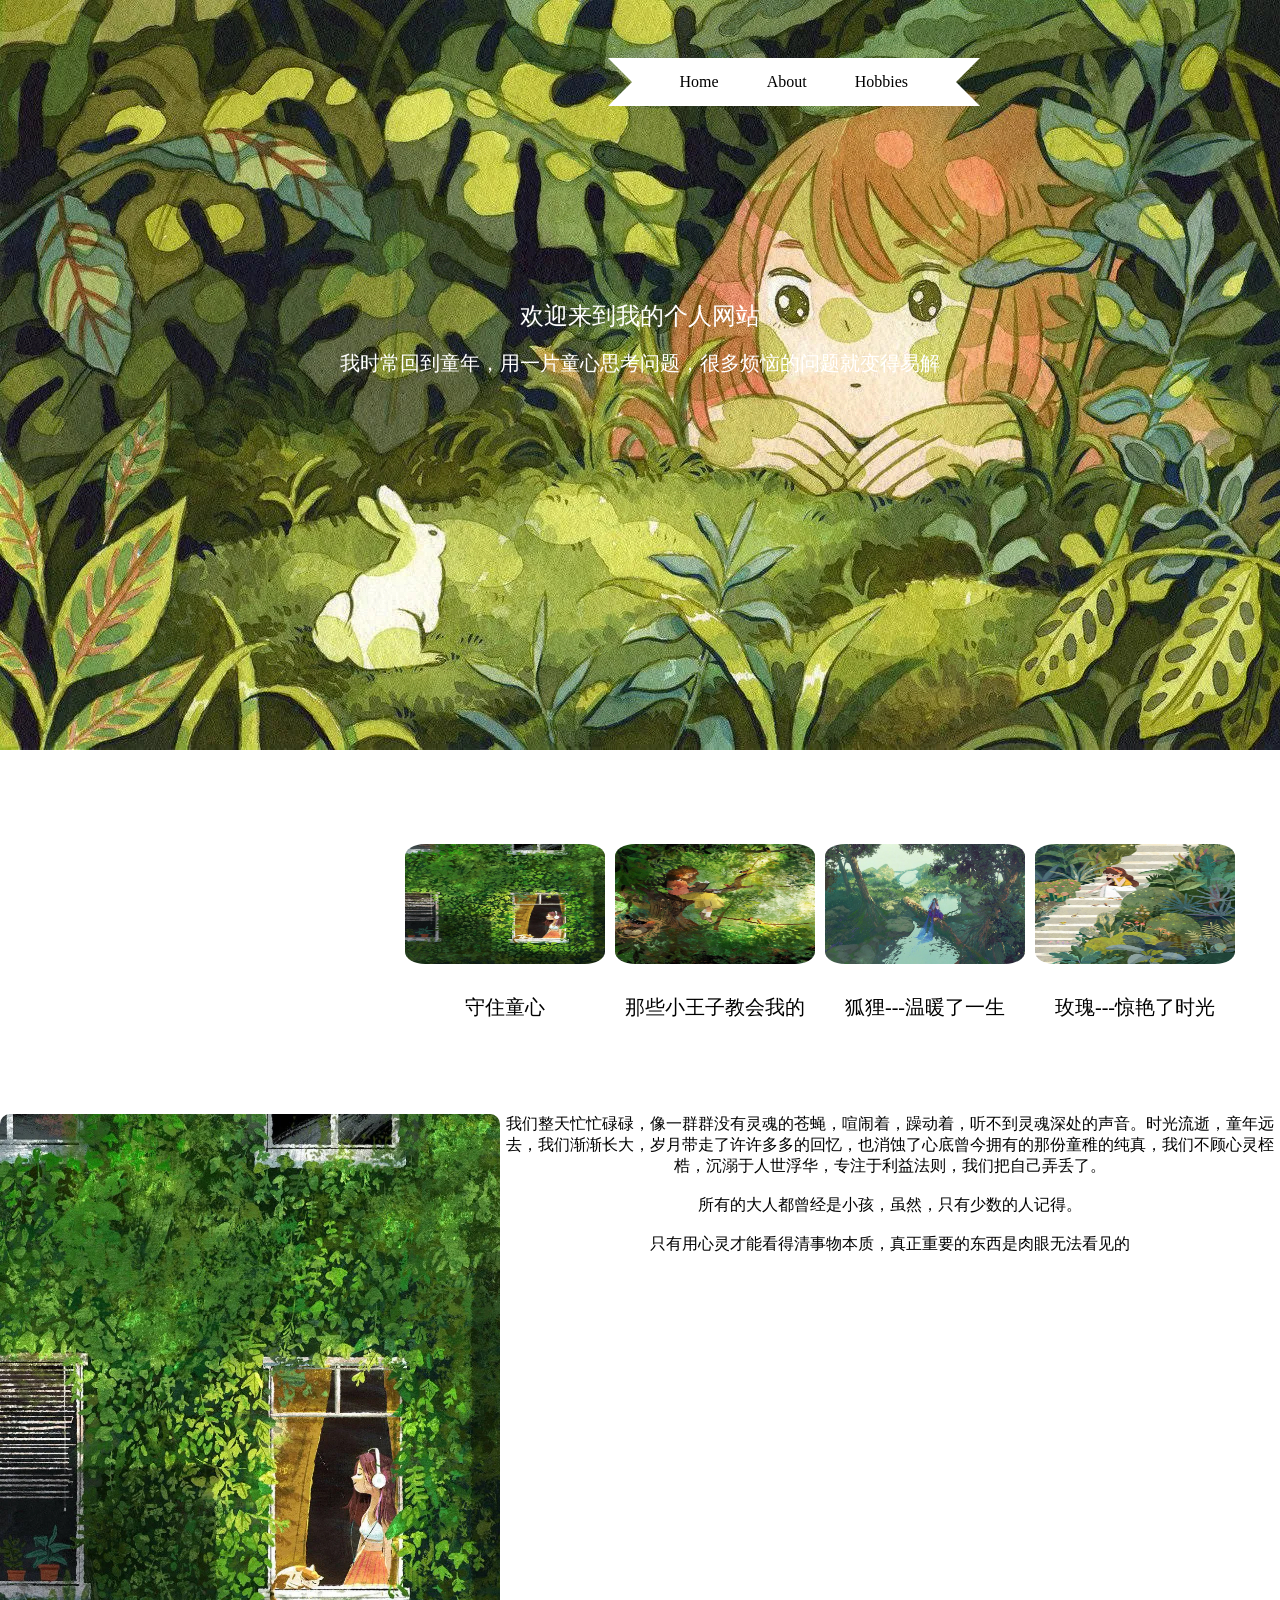
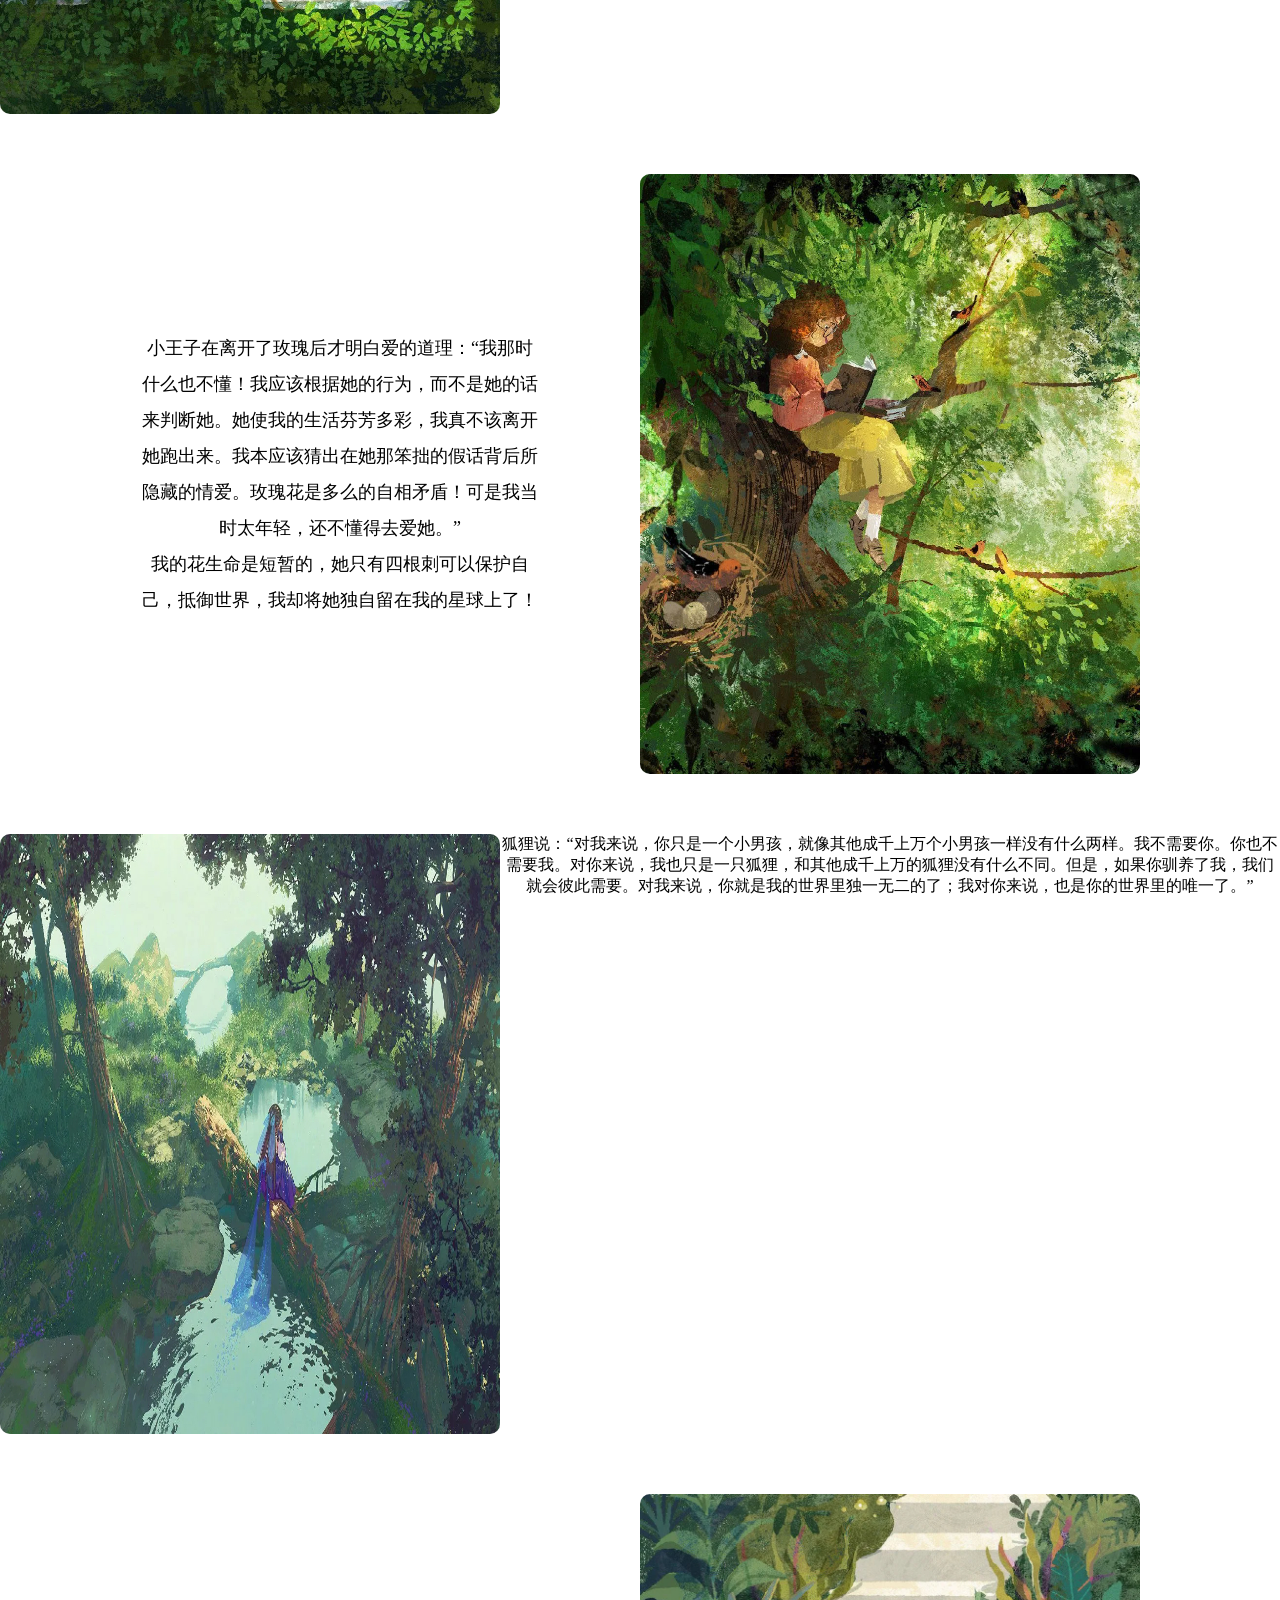
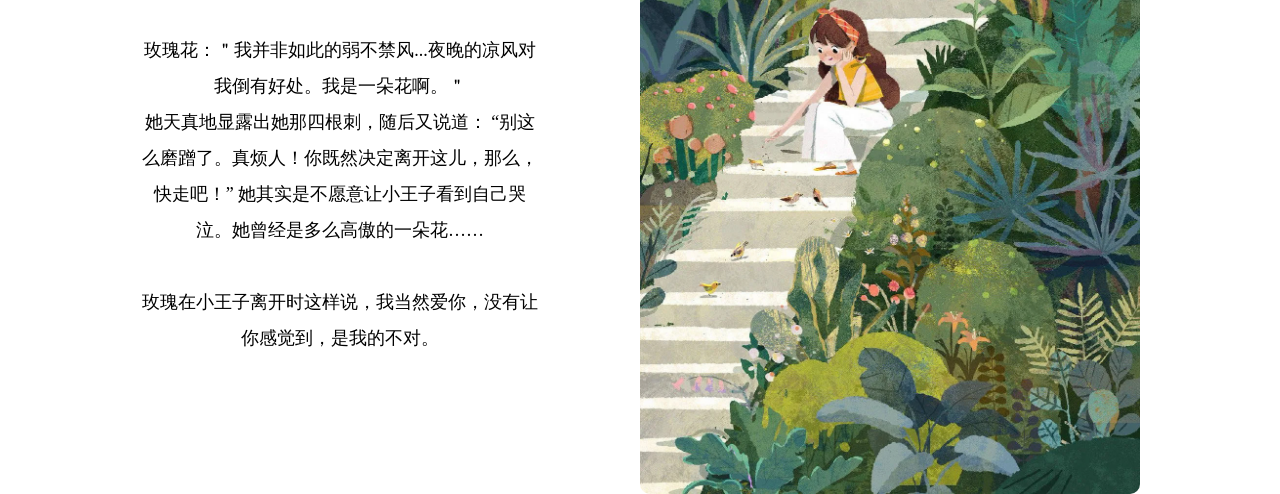
<file: index.html>
<!DOCTYPE html>
<html lang="en">
<head>
    <meta charset="UTF-8">
    <title>yoo</title>
    <link rel="stylesheet" href="index.css">

</head>
<body>
    <div class="home">
        <div class="content">
            <div class="start"></div>
            <img class="bgc" src="img/tongnian.JPG" width="100%" alt="背景">
            <h3 class="title">欢迎来到我的个人网站</h3>
            <h3 class="titles">我时常回到童年，用一片童心思考问题，很多烦恼的问题就变得易解</h3>
            <img class="icon" src="img/down.png" alt="">
            <div class="ribbon">
                <a href="./index.html"><span>Home</span></a>
                <a href="about.html"><span>About</span></a>
                <a href="hobbies.html"><span>Hobbies</span></a>
            </div>
        </div>
        <div class="icons">
            <div class="icons_items">
                <img class="icons_items_imgs" src="img/tongxin%20(2).png" alt="">
                <span>守住童心</span>
            </div>
            <div class="icons_items">
                <img class="icons_items_imgs" src="img/kanshu.JPG" alt="">
                <span>那些小王子教会我的</span>
            </div>
            <div class="icons_items">
                <img class="icons_items_imgs" src="img/xiaowangzi%20(2).png" alt="">
                <span>狐狸---温暖了一生</span>
            </div>
            <div class="icons_items">
                <img class="icons_items_imgs" src="img/meigui%20(2).png" alt="">
                <span>玫瑰---惊艳了时光</span>
            </div>
        </div>

        <div class="introduce">
            <div class="introduce_item">
                <img class="introduce_item_img" src="img/tongxin%20(2).png" alt="">
                <span class="introduce_item_title">
                    我们整天忙忙碌碌，像一群群没有灵魂的苍蝇，喧闹着，躁动着，听不到灵魂深处的声音。时光流逝，童年远去，我们渐渐长大，岁月带走了许许多多的回忆，也消蚀了心底曾今拥有的那份童稚的纯真，我们不顾心灵桎梏，沉溺于人世浮华，专注于利益法则，我们把自己弄丢了。<br><br>
                    所有的大人都曾经是小孩，虽然，只有少数的人记得。<br><br>
                    只有用心灵才能看得清事物本质，真正重要的东西是肉眼无法看见的
                </span>
            </div>
            <div class="introduce_item">
                <span class="introduce_item_titles">小王子在离开了玫瑰后才明白爱的道理：“我那时什么也不懂！我应该根据她的行为，而不是她的话来判断她。她使我的生活芬芳多彩，我真不该离开她跑出来。我本应该猜出在她那笨拙的假话背后所隐藏的情爱。玫瑰花是多么的自相矛盾！可是我当时太年轻，还不懂得去爱她。”
                    <br/>我的花生命是短暂的，她只有四根刺可以保护自己，抵御世界，我却将她独自留在我的星球上了！
                </span>
                <img class="introduce_item_img" src="img/huli%20(2).png" alt="">
            </div>
            <div class="introduce_item">
                <img class="introduce_item_img" src="img/xiaowangzi%20(2).png" alt="">
                <span class="introduce_item_title">
                    狐狸说：“对我来说，你只是一个小男孩，就像其他成千上万个小男孩一样没有什么两样。我不需要你。你也不需要我。对你来说，我也只是一只狐狸，和其他成千上万的狐狸没有什么不同。但是，如果你驯养了我，我们就会彼此需要。对我来说，你就是我的世界里独一无二的了；我对你来说，也是你的世界里的唯一了。”
                </span>
            </div>
            <div class="introduce_item">
                <span class="introduce_item_titles">
                    玫瑰花：＂我并非如此的弱不禁风...夜晚的凉风对我倒有好处。我是一朵花啊。＂<br/>
                    她天真地显露出她那四根刺，随后又说道： “别这么磨蹭了。真烦人！你既然决定离开这儿，那么，快走吧！” 她其实是不愿意让小王子看到自己哭泣。她曾经是多么高傲的一朵花……<br><br>
                    玫瑰在小王子离开时这样说，我当然爱你，没有让你感觉到，是我的不对。
                </span>
                <img class="introduce_item_img" src="img/meigui%20(2).png" alt="">
            </div>
        </div>
    </div>

</body>
</html>
</file>
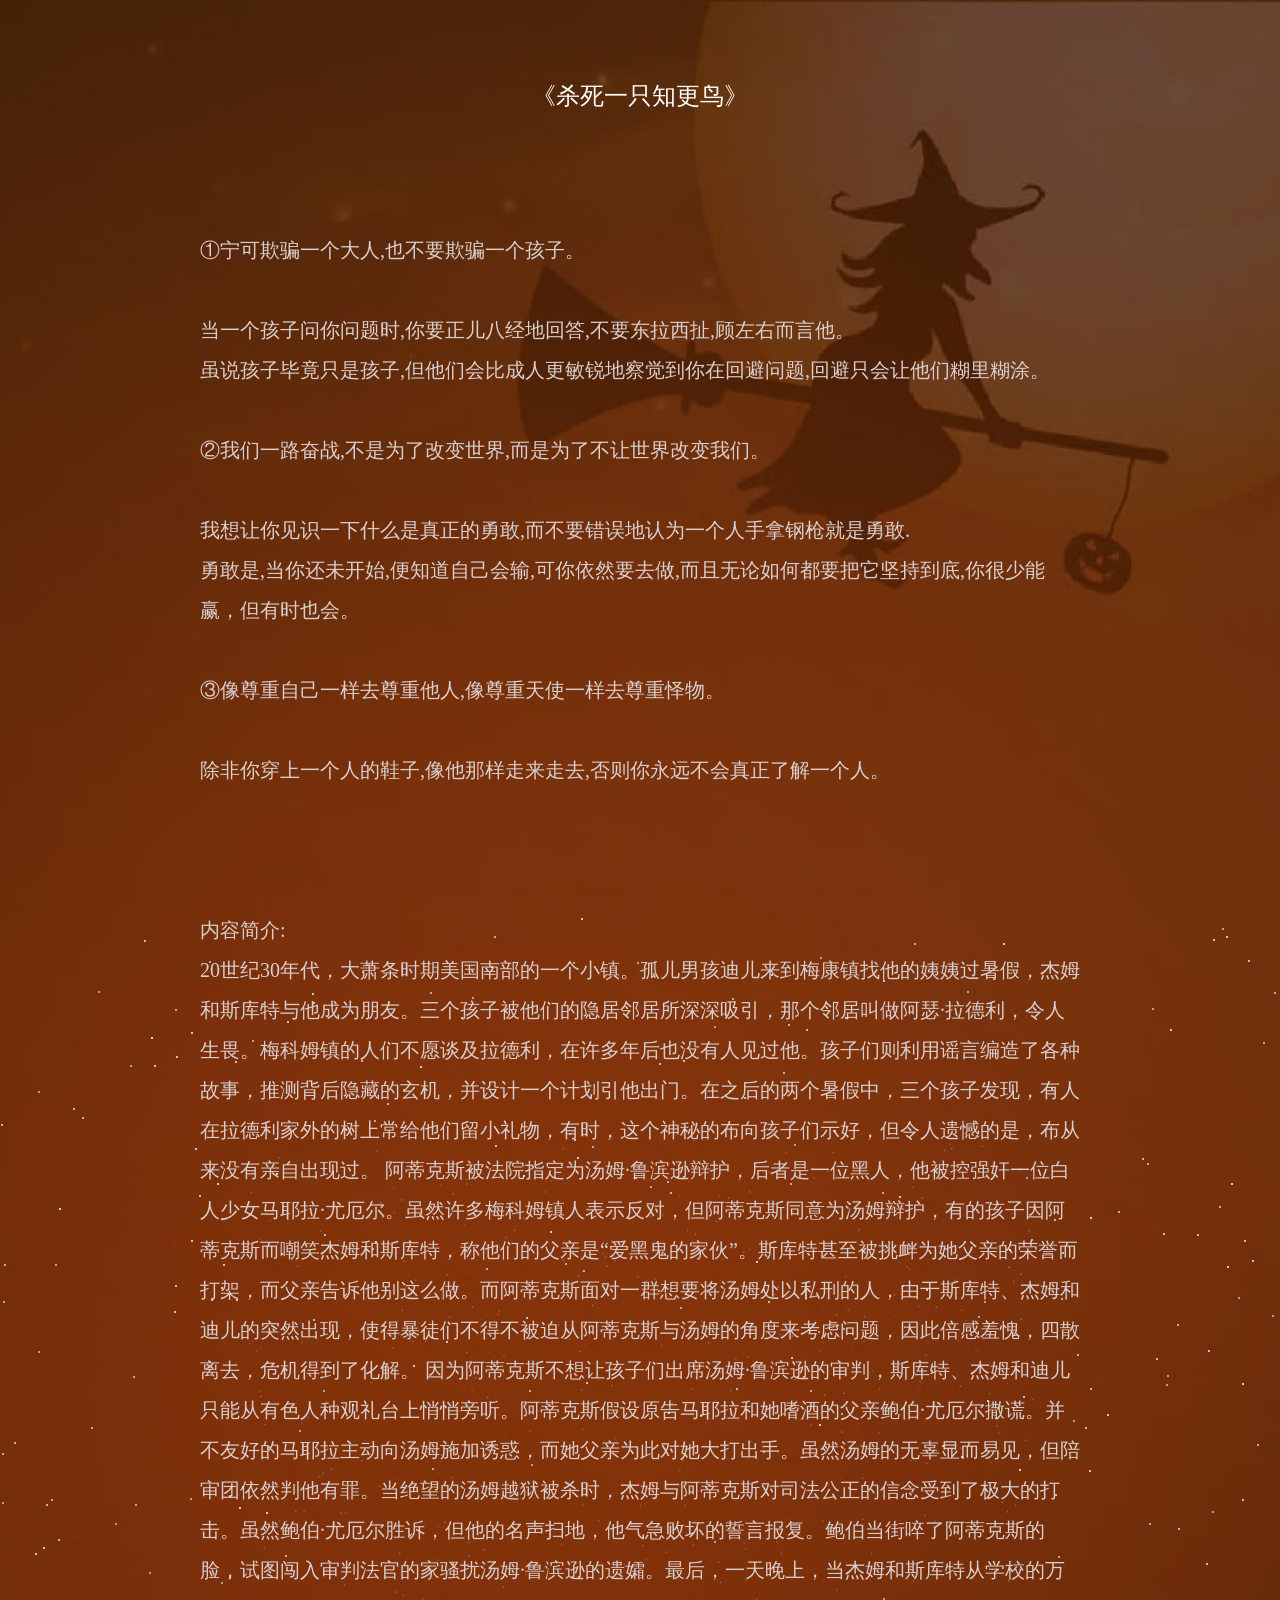
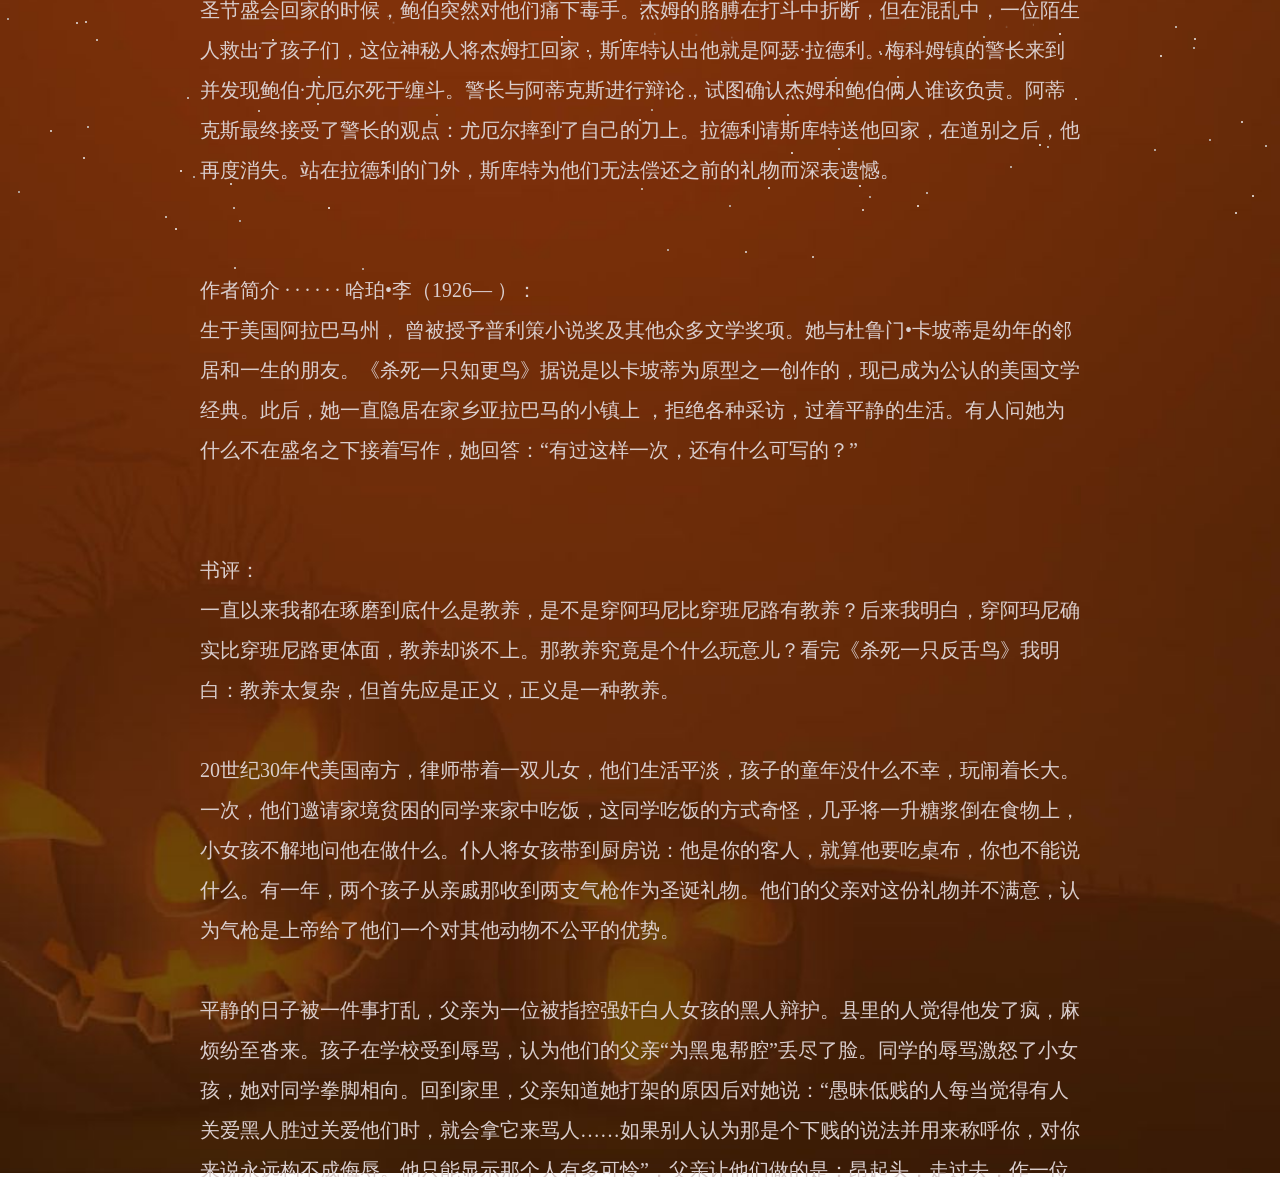
<file: book1.html>
<!DOCTYPE html>
<html lang="en">
<head>
    <meta charset="UTF-8">
    <title>Book</title>
    <link rel="stylesheet" href="book.css">
</head>
<body>
<div class="home">
    <div class="content">
        <div class="stars"></div>
        <img class="bgc" src="img/book_bgc.JPG" width="100%" alt="">
        <h3 class="title">《杀死一只知更鸟》</h3>
        <h3 class="titles">
            ①宁可欺骗一个大人,也不要欺骗一个孩子。<br><br>

            当一个孩子问你问题时,你要正儿八经地回答,不要东­拉西扯,顾左右而言他。<br>虽说孩子毕竟只是孩子,但他们会比成人更敏锐地察觉到你在回避问题,回避只会让他们糊里糊涂。<br><br>

            ②我们一路奋战,不是为了改变世界,而­是为了不让世界改变我们。<br><br>

            我想让你见识一下什么是真正的勇敢,而不要错­误地认为一个人手拿钢枪就是勇敢.<br>勇敢是,当你还未开始,便知道自己会输,可你依然要去做,而­且无论如何都要把它坚持到底,你很少能赢，但有­时也会。<br><br>

            ③像尊重自己一样去尊重他人,像尊­重天使一样去尊重怿物。<br><br>

            除非你穿上一个人的鞋子,像他那样走来走去,否­则你永远不会真正了解一个人。<br><br><br><br>
            内容简介:<br>
            20世纪30年代，大萧条时期美国南部的一个小镇。孤儿男孩迪儿来到梅康镇找他的姨姨过暑假，杰姆和斯库特与他成为朋友。三个孩子被他们的隐居邻居所深深吸引，那个邻居叫做阿瑟·拉德利，令人生畏。梅科姆镇的人们不愿谈及拉德利，在许多年后也没有人见过他。孩子们则利用谣言编造了各种故事，推测背后隐藏的玄机，并设计一个计划引他出门。在之后的两个暑假中，三个孩子发现，有人在拉德利家外的树上常给他们留小礼物，有时，这个神秘的布向孩子们示好，但令人遗憾的是，布从来没有亲自出现过。
            阿蒂克斯被法院指定为汤姆·鲁滨逊辩护，后者是一位黑人，他被控强奸一位白人少女马耶拉·尤厄尔。虽然许多梅科姆镇人表示反对，但阿蒂克斯同意为汤姆辩护，有的孩子因阿蒂克斯而嘲笑杰姆和斯库特，称他们的父亲是“爱黑鬼的家伙”。斯库特甚至被挑衅为她父亲的荣誉而打架，而父亲告诉他别这么做。而阿蒂克斯面对一群想要将汤姆处以私刑的人，由于斯库特、杰姆和迪儿的突然出现，使得暴徒们不得不被迫从阿蒂克斯与汤姆的角度来考虑问题，因此倍感羞愧，四散离去，危机得到了化解。
            因为阿蒂克斯不想让孩子们出席汤姆·鲁滨逊的审判，斯库特、杰姆和迪儿只能从有色人种观礼台上悄悄旁听。阿蒂克斯假设原告马耶拉和她嗜酒的父亲鲍伯·尤厄尔撒谎。并不友好的马耶拉主动向汤姆施加诱惑，而她父亲为此对她大打出手。虽然汤姆的无辜显而易见，但陪审团依然判他有罪。当绝望的汤姆越狱被杀时，杰姆与阿蒂克斯对司法公正的信念受到了极大的打击。虽然鲍伯·尤厄尔胜诉，但他的名声扫地，他气急败坏的誓言报复。鲍伯当街啐了阿蒂克斯的脸，试图闯入审判法官的家骚扰汤姆·鲁滨逊的遗孀。最后，一天晚上，当杰姆和斯库特从学校的万圣节盛会回家的时候，鲍伯突然对他们痛下毒手。杰姆的胳膊在打斗中折断，但在混乱中，一位陌生人救出了孩子们，这位神秘人将杰姆扛回家，斯库特认出他就是阿瑟·拉德利。梅科姆镇的警长来到并发现鲍伯·尤厄尔死于缠斗。警长与阿蒂克斯进行辩论，试图确认杰姆和鲍伯俩人谁该负责。阿蒂克斯最终接受了警长的观点：尤厄尔摔到了自己的刀上。拉德利请斯库特送他回家，在道别之后，他再度消失。站在拉德利的门外，斯库特为他们无法偿还之前的礼物而深表遗憾。<br><br>
            <br>
            作者简介  · · · · · ·
            哈珀•李（1926— ）：<br>

            生于美国阿拉巴马州， 曾被授予普利策小说奖及其他众多文学奖项。她与杜鲁门•卡坡蒂是幼年的邻居和一生的朋友。《杀死一只知更鸟》据说是以卡坡蒂为原型之一创作的，现已成为公认的美国文学经典。此后，她一直隐居在家乡亚拉巴马的小镇上 ，拒绝各种采访，过着平静的生活。有人问她为什么不在盛名之下接着写作，她回答：“有过这样一次，还有什么可写的？”
            <br><br><br>
            书评：<br>

            一直以来我都在琢磨到底什么是教养，是不是穿阿玛尼比穿班尼路有教养？后来我明白，穿阿玛尼确实比穿班尼路更体面，教养却谈不上。那教养究竟是个什么玩意儿？看完《杀死一只反舌鸟》我明白：教养太复杂，但首先应是正义，正义是一种教养。
            <br><br>
            20世纪30年代美国南方，律师带着一双儿女，他们生活平淡，孩子的童年没什么不幸，玩闹着长大。一次，他们邀请家境贫困的同学来家中吃饭，这同学吃饭的方式奇怪，几乎将一升糖浆倒在食物上，小女孩不解地问他在做什么。仆人将女孩带到厨房说：他是你的客人，就算他要吃桌布，你也不能说什么。有一年，两个孩子从亲戚那收到两支气枪作为圣诞礼物。他们的父亲对这份礼物并不满意，认为气枪是上帝给了他们一个对其他动物不公平的优势。
            <br><br>
            平静的日子被一件事打乱，父亲为一位被指控强奸白人女孩的黑人辩护。县里的人觉得他发了疯，麻烦纷至沓来。孩子在学校受到辱骂，认为他们的父亲“为黑鬼帮腔”丢尽了脸。同学的辱骂激怒了小女孩，她对同学拳脚相向。回到家里，父亲知道她打架的原因后对她说：“愚昧低贱的人每当觉得有人关爱黑人胜过关爱他们时，就会拿它来骂人……如果别人认为那是个下贱的说法并用来称呼你，对你来说永远构不成侮辱。他只能显示那个人有多可怜”，父亲让他们做的是：昂起头，走过去，作一位绅士。
            <br><br>
            在法庭上，律师尽力为黑人辩护，事实的真相是白人女孩勾引了黑人，被其父撞破，黑人慌乱中逃走，白人女孩谎称被强奸。但陪审团判他有罪，他黑色的皮肤就是罪恶。女儿望着失望的父亲走出法庭，周围的黑人全部站了起来，她身边的人轻轻地提醒她：“琼·露易丝小姐，起立。你的父亲要经过这里了。”
            <br><br>
            故事没有结束，失望的一家人被周围人责难，但痛苦更多来源于对正义的追问：这不公平，在打官司的时候，大家知道真相，但总有一部分人会赢，因为既定的无知偏见和独断的权力。父亲说，这个时候仿佛只有孩子才会哭。在他们玩弄起那两支气枪之时，父亲说：“你射多少蓝鸟都没有关系，但是记住，杀死一只知更鸟就是一桩罪恶。”因为它们只唱歌给人听，什么坏事也不做。
            <br><br>
            看到这，我徒然增添了自信。若我以后要当谁的母亲，我也要告诉他：孩子，杀死一只知更鸟是一桩罪恶。在很多年前，有一些跟妈妈年纪相仿的叔叔阿姨，他们用心地唱歌给这个国家听，但是他们永远就停留在妈妈这个年纪。那是这个国家最没有教养的时刻。
            <br><br>
            我还会对他说，孩子，你要保持敬畏，那种男人对女人的敬畏，文明对自然的敬畏，有权力的人对没有权力的人的敬畏。你不要以为手中拿着枪就是勇敢，真正的勇敢是你知道什么是正义，并坚持不做不义的事。走过去，作绅士。
        </h3>


    </div>

</div>
</body>
</html>
</file>
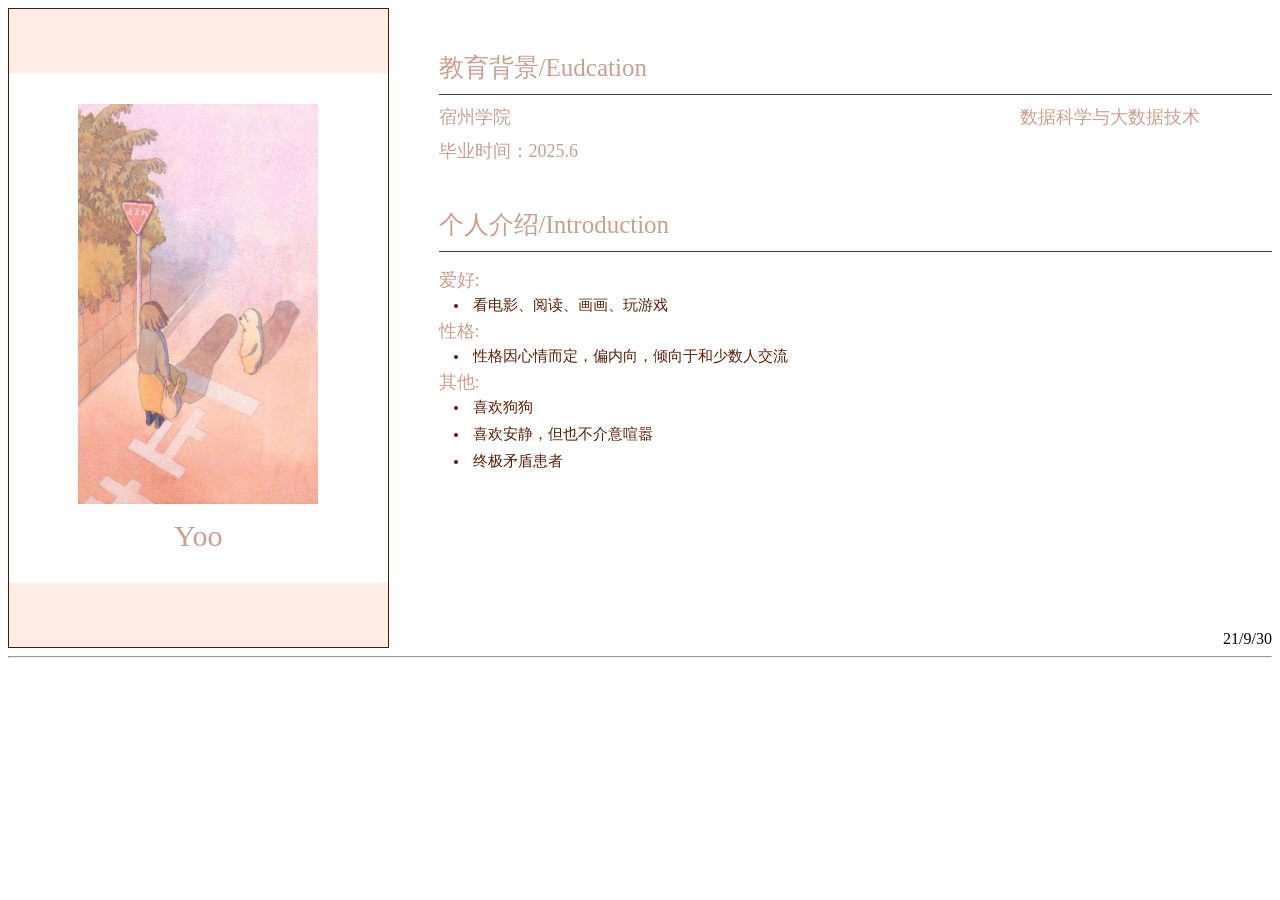
<file: me.html>
<!DOCTYPE html PUBLIC "-//W3C//DTD XHTML 1.0 Transitional//EN" "http://www.w3.org/TR/xhtml1/DTD/xhtml1-transitional.dtd">
<html xmlns="http://www.w3.org/1999/xhtml" lang="en">
<head>
    <meta http-equiv="Content-Type" content="text/html; charset=utf-8" />
    <link rel="stylesheet" href="me.css">
    <title>个人介绍</title>
</head>

<body>
<div class="jianli">
    <div class="left">
        <div class="head"></div>
        <div class="container">
            <img class="ima" src="img/me.JPG" alt="">
                <span>Yoo</span>

        </div>
        <div class="bottom"></div>
    </div>
    <div class="right">
        <div class="first">
            <span></span>
            <span>教育背景/Eudcation</span>
        </div>
        <div class="second">
            <div class="edu">
                <span>宿州学院</span>
                <span>数据科学与大数据技术</span>
            </div>
            <span>毕业时间：2025.6</span>
        </div>
        <div class="first">
            <span></span>
            <span>个人介绍/Introduction</span>
        </div>
        <ul class="third">
            <li class="title">爱好:</li>
            <li class="other">看电影、阅读、画画、玩游戏</li>
            <li class="title">性格:</li>
            <li class="other">性格因心情而定，偏内向，倾向于和少数人交流</li>
            <li class="title">其他:</li>
            <li class="other">喜欢狗狗</li>
            <li class="other">喜欢安静，但也不介意喧嚣</li>
            <li class="other">终极矛盾患者</li>
        </ul>
        <div class="four">
            <!-- #BeginDate format:Ch1 -->21/9/30 <!-- #EndDate -->
        </div>
    </div>

</div>
</div>
</body>
</html>
<hr />
</file>
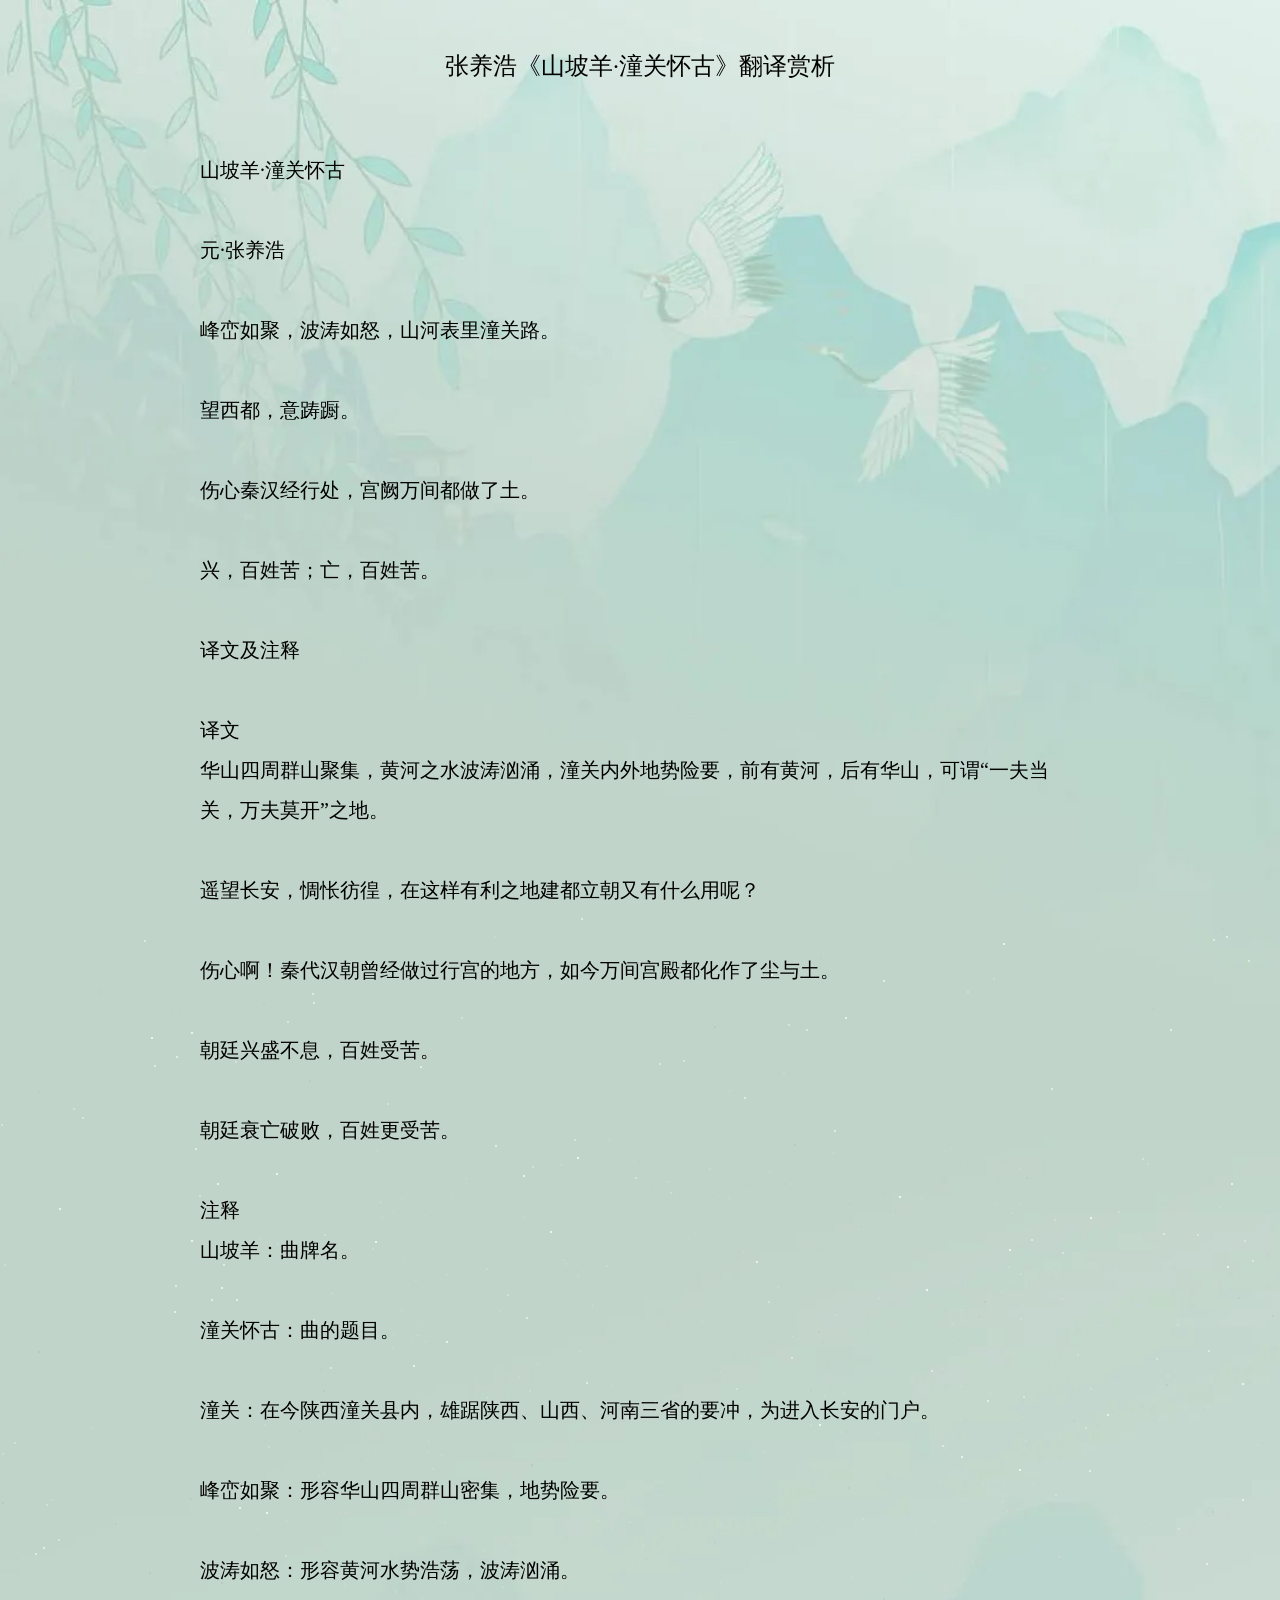
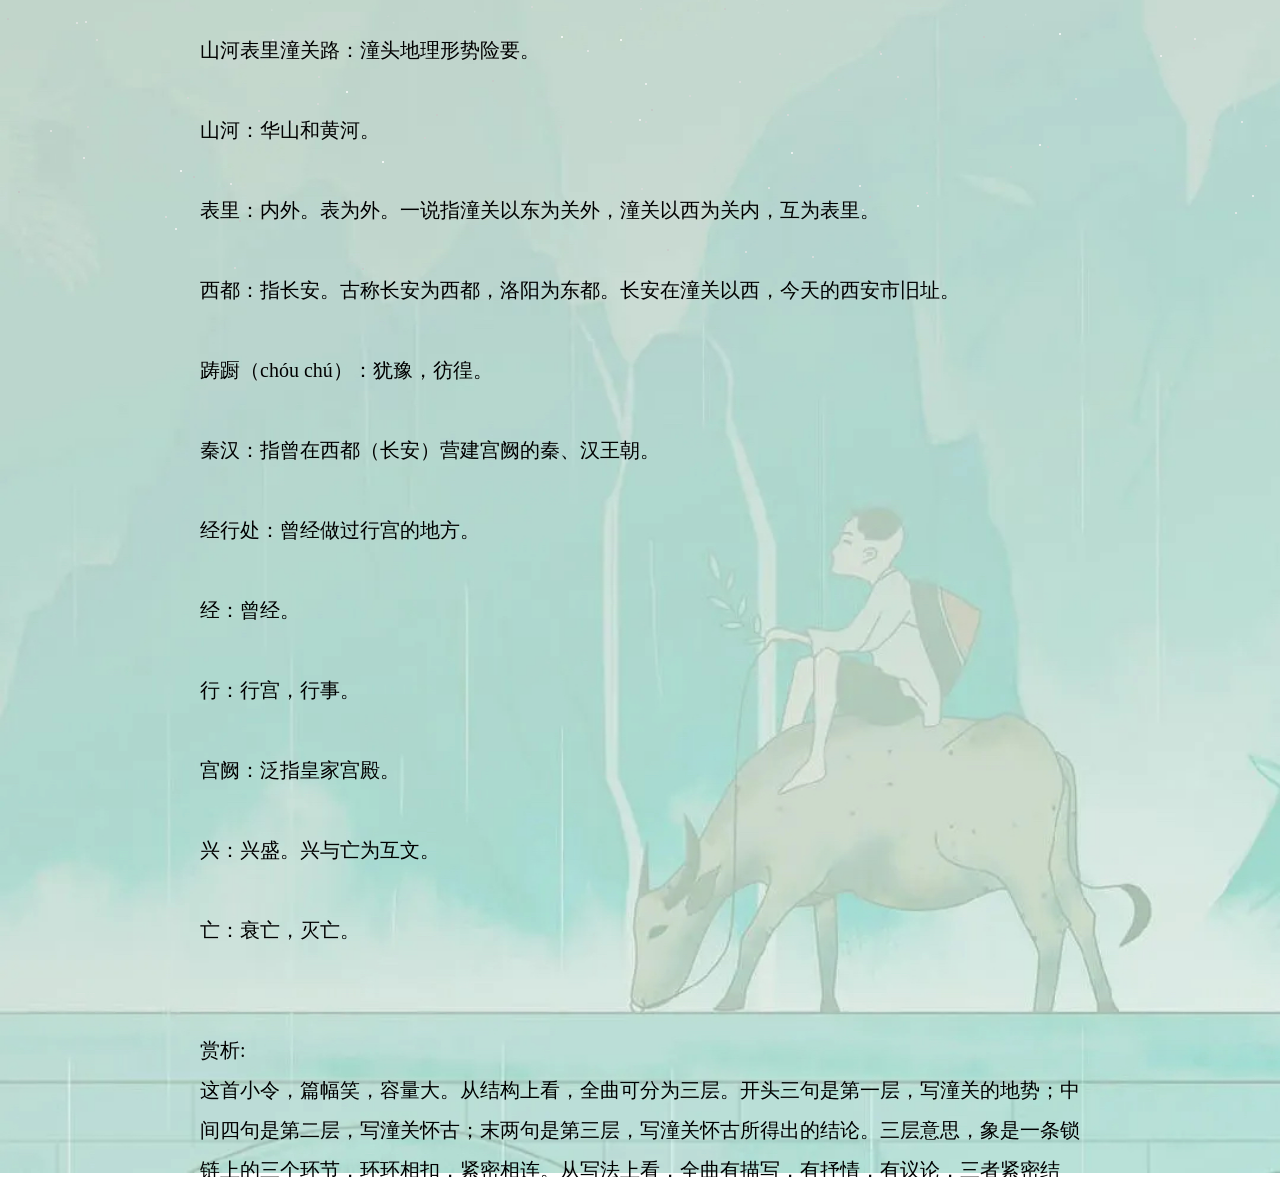
<file: yuanqu.html>
<!DOCTYPE html>
<html lang="en">
<head>
    <meta charset="UTF-8">
    <title>YuanQu</title>
    <link rel="stylesheet" href="yuanqu.css">
</head>
<body>
<div class="home">
    <div class="content">
        <div class="stars"></div>
        <img class="bgc" src="img/yunqu.JPG" width="100%" alt="" >
        <h3 class="title">张养浩《山坡羊·潼关怀古》翻译赏析</h3>
        <h3 class="titles">
            山坡羊·潼关怀古<br><br>

            元·张养浩<br><br>

            峰峦如聚，波涛如怒，山河表里潼关路。<br><br>

            望西都，意踌蹰。<br><br>

            伤心秦汉经行处，宫阙万间都做了土。<br><br>

            兴，百姓苦；亡，百姓苦。<br><br>


            译文及注释<br><br>

            译文<br>
            华山四周群山聚集，黄河之水波涛汹涌，潼关内外地势险要，前有黄河，后有华山，可谓“一夫当关，万夫莫开”之地。<br><br>

            遥望长安，惆怅彷徨，在这样有利之地建都立朝又有什么用呢？<br><br>

            伤心啊！秦代汉朝曾经做过行宫的地方，如今万间宫殿都化作了尘与土。<br><br>

            朝廷兴盛不息，百姓受苦。<br><br>

            朝廷衰亡破败，百姓更受苦。<br><br>

            注释<br>
            山坡羊：曲牌名。<br><br>

            潼关怀古：曲的题目。<br><br>

            潼关：在今陕西潼关县内，雄踞陕西、山西、河南三省的要冲，为进入长安的门户。<br><br>

            峰峦如聚：形容华山四周群山密集，地势险要。<br><br>

            波涛如怒：形容黄河水势浩荡，波涛汹涌。<br><br>

            山河表里潼关路：潼头地理形势险要。<br><br>

            山河：华山和黄河。<br><br>

            表里：内外。表为外。一说指潼关以东为关外，潼关以西为关内，互为表里。<br><br>

            西都：指长安。古称长安为西都，洛阳为东都。长安在潼关以西，今天的西安市旧址。<br><br>

            踌蹰（chóu chú）：犹豫，彷徨。<br><br>

            秦汉：指曾在西都（长安）营建宫阙的秦、汉王朝。<br><br>

            经行处：曾经做过行宫的地方。<br><br>

            经：曾经。<br><br>

            行：行宫，行事。<br><br>

            宫阙：泛指皇家宫殿。<br><br>

            兴：兴盛。兴与亡为互文。<br><br>

            亡：衰亡，灭亡。<br><br><br>

            赏析:<br>
            这首小令，篇幅笑，容量大。从结构上看，全曲可分为三层。开头三句是第一层，写潼关的地势；中间四句是第二层，写潼关怀古；末两句是第三层，写潼关怀古所得出的结论。三层意思，象是一条锁链上的三个环节，环环相扣，紧密相连。从写法上看，全曲有描写，有抒情，有议论，三者紧密结合，而其中又以议史为中心，描写生动，抒情沉郁，议论深刻。作者写潼关怀古，起笔在潼关的景象上，落笔却在怀古上，收笔更在由怀古引出的历史结论上。作者写山、河、关、路、西都、秦宫汉阙，最后才点出“兴，百姓苦；亡，百姓苦”这个主题。这是一种层层深入、篇末点题的描写方法。这种描写方法的好处在于：它的主题不是外加的，架空的，而是从写景抒情中自然得出的，是真实可信的，前面的描写为后面的主题提供了坚实的基础，主题则是从前面的描写中得出的必然结论。<br><br>
            总之，全曲以“峰峦如聚，波涛如怒”的诗句开头，感情有如千尺瀑布，飞流而下，汇成一股洪流。顺着这股感情的洪流，作者一笔掀起一个浪头，一浪紧接一浪，一浪高过一浪，直至最后以饱含激情的警句结束。感情的大波虽然过去了，但其余波仍然在人们的心海中久久不能平息。全去自始至终，感情深沉、强烈，捧而读之，令人声泪俱下，感慨无限！
        </h3>


    </div>
</div>
</body>
</html>
</file>
<file: index.css>
*{
    margin:0;
    padding:0;
}
.home{
    height:100%;
    overfolw:hidden;
}
.content{
    perspective: 340px;
    width: 100%;
    position: relative;
}

span{
    display: block;
    text-align: center;
}
.starts {
    position: absolute;
    top: 50%;
    left: 50%;
    width: 2px;
    height: 2px;
    z-index: 999;
    border-radius: 50%;
    box-shadow: -447px 387px #c4c4c4, -401px 118px #fafafa, -109px 217px #d9d9d9, -680px -436px #e3e3e3, 514px 360px #cccccc, -708px 298px #e8e8e8, -696px -270px #ededed, 116px -128px #f7f7f7, 179px 35px white, -404px -90px whitesmoke, -331px -309px #c4c4c4, -363px -24px #d1d1d1, 277px 416px #fafafa, -145px -244px whitesmoke, 123px 62px #d4d4d4, -407px 418px #d9d9d9, 535px 237px #d9d9d9, -466px -78px #f7f7f7, 257px 287px #dedede, 327px -398px #e0e0e0, -602px -38px #c2c2c2, 128px 398px #e6e6e6, 274px -446px #d1d1d1, -602px -298px #c7c7c7, 526px -5px #c4c4c4, -90px -158px #fcfcfc, 5px 294px whitesmoke, -633px 229px #c4c4c4, -475px 427px #dedede, 586px -453px #f2f2f2, 180px -432px #c7c7c7, -637px -88px #cfcfcf, -453px 308px #d6d6d6, -111px 1px #d9d9d9, 573px -450px #ededed, 198px 300px #d6d6d6, -355px 166px #dedede, -715px 13px #e3e3e3, 262px -104px #d1d1d1, 147px 325px #dbdbdb, 1px 399px #dbdbdb, 286px -100px white, 43px -329px #e8e8e8, 617px 55px #d9d9d9, -168px -392px #cccccc, 84px 219px #c9c9c9, 507px -226px #d9d9d9, -327px -70px #e6e6e6, 386px -212px #c4c4c4, -717px 4px #cfcfcf, 502px -231px #e3e3e3, 302px 56px #ededed, 649px 341px #c7c7c7, 569px 350px #c9c9c9, 516px -31px #e6e6e6, 689px 447px #c2c2c2, 591px -206px #fafafa, 422px -137px #e6e6e6, -510px -324px #cccccc, -649px 287px #c2c2c2, -194px -48px #f7f7f7, -279px -329px #d1d1d1, -406px 478px #dbdbdb, -735px -87px #c9c9c9, 30px -197px #dedede, -564px 233px #e6e6e6, -486px -324px #ededed, -54px -7px #ededed, -441px -194px #e3e3e3, -133px -95px #e0e0e0, -722px -73px #d6d6d6, 595px 423px #ededed, 568px -39px #ededed, 370px 377px #d1d1d1, -419px -102px #fcfcfc, -450px 109px #c4c4c4, -57px -119px #d1d1d1, -582px 150px #e6e6e6, 206px -263px #cfcfcf, 582px -461px #c9c9c9, -268px -141px #d9d9d9, -148px 291px #c7c7c7, 254px -179px #c9c9c9, 725px 424px #f0f0f0, 391px -150px #ebebeb, 89px -299px #d4d4d4, 170px 1px #c9c9c9, 243px 209px #c7c7c7, 27px 460px #c9c9c9, -465px -380px #d4d4d4, 530px -360px whitesmoke, -626px 53px #e0e0e0, 706px 218px #d9d9d9, 40px -82px #cccccc, -5px -212px #e6e6e6, -742px 33px #ebebeb, -714px 478px #e0e0e0, -585px -125px #cccccc, -216px 348px #cfcfcf, 601px 332px #ededed, 344px -88px #c4c4c4, 659px -22px #d1d1d1, -411px 188px #d6d6d6, -423px -206px #fcfcfc, -359px -136px #cfcfcf, 612px 406px whitesmoke, 725px 96px whitesmoke, 363px -446px white, -204px 325px #c9c9c9, 740px 176px #fafafa, -489px -352px white, -638px 64px #dbdbdb, 537px -65px #dbdbdb, 151px -32px #ebebeb, 681px 212px #fcfcfc, 604px -149px #e6e6e6, -542px -398px #c4c4c4, -707px 66px whitesmoke, -381px 258px #cfcfcf, -30px 332px #d6d6d6, 512px -381px #c9c9c9, 195px 288px #cccccc, -278px 479px #c7c7c7, 27px -208px #d6d6d6, -288px 15px white, -680px 248px #dedede, 433px 31px #c9c9c9, 150px -206px #d4d4d4, -79px 247px white, -594px 115px #e0e0e0, 99px 292px #e0e0e0, 673px -269px #dedede, -257px -64px #d1d1d1, 449px 81px #f2f2f2, 18px -99px #d1d1d1, -694px 415px #f7f7f7, 240px 264px #e0e0e0, 450px -172px white, 383px 7px #e8e8e8, 338px -73px #c9c9c9, 291px -19px #ebebeb, 659px 137px #d1d1d1, 602px -6px #fcfcfc, 554px 249px #ebebeb, 625px 356px #d9d9d9, 579px -183px #d6d6d6, -20px 250px white, -401px 431px #c4c4c4, -645px -232px #cccccc, -265px -148px white, 553px 258px #d1d1d1, 166px -360px #ebebeb, 719px 51px #ededed, 612px -129px #ebebeb, -465px -104px #f2f2f2, -154px -121px #d9d9d9, -1px 330px #f2f2f2, -666px 248px #f7f7f7, -720px 264px #ededed, 148px -365px #e6e6e6, -388px -349px #c4c4c4, 128px -88px #e3e3e3, -683px -274px #fafafa, -341px 41px #c9c9c9, -59px -471px #f0f0f0, -3px -427px #c2c2c2, 418px 167px #d6d6d6, 343px 247px #c7c7c7, 623px -347px #d1d1d1, 716px -217px white, 243px -409px whitesmoke, -75px -126px #d6d6d6, -730px -91px #c9c9c9, -210px -397px #cfcfcf, -349px 180px #c9c9c9, -567px -281px #e0e0e0, -460px 381px #fcfcfc, -310px -22px #ededed, 450px -1px #dbdbdb, -405px -328px #e3e3e3, 5px 332px #d6d6d6, -294px 302px #fcfcfc, -398px 97px whitesmoke, -696px 325px #cfcfcf, -589px 110px #d6d6d6, 353px -411px #dbdbdb, -697px -318px #ebebeb, -114px -72px #f0f0f0, 259px -193px #fcfcfc, 60px 26px #e6e6e6, -63px -232px white, 205px -372px #f7f7f7, -464px -333px #f2f2f2, -374px 123px white, -377px -386px #c7c7c7, -80px 337px #cccccc, 478px -178px #dbdbdb, 222px 420px #ebebeb, -707px 99px #c4c4c4, 716px -132px #fafafa, -253px -286px #e3e3e3, 646px 178px #f0f0f0, 201px 24px #d1d1d1, 178px -58px #c7c7c7, -557px 368px #ededed, 0px 219px #d9d9d9, -266px -269px #cccccc, 242px -197px #c9c9c9, -419px 193px #c2c2c2, -47px 91px #c7c7c7, -109px 75px #c2c2c2, -146px -453px #d6d6d6, 671px -350px #f2f2f2, 421px -91px #d9d9d9, 738px 19px #ededed, -316px -155px #dedede, 419px 244px #fcfcfc, -278px -418px #d6d6d6, -581px -181px #fcfcfc, 139px 264px #d9d9d9, 691px -11px #ebebeb, -622px 402px #c2c2c2, 219px 396px #f0f0f0, -149px -423px white, -716px -78px #d9d9d9, -590px 341px #e6e6e6, -208px 79px #d6d6d6, -227px -24px #f7f7f7, 239px 262px #d1d1d1, 740px 443px #f7f7f7, 509px 134px #d6d6d6, -555px 232px #e8e8e8, -67px -427px #cfcfcf, -368px 250px #f7f7f7, 715px -415px #fafafa, 411px -301px #f0f0f0, -322px 287px #d9d9d9, -429px -90px #f2f2f2, -327px -387px #f0f0f0, -491px 183px #c2c2c2, -133px 250px #d4d4d4, 538px 139px #e3e3e3, -417px -125px #f0f0f0, 653px -351px #e6e6e6, -549px 38px #d4d4d4, 602px 110px whitesmoke, 415px 105px #e0e0e0, -733px -371px #cfcfcf, 286px 403px #d4d4d4, 11px 320px #c4c4c4, -597px 158px whitesmoke, 716px -350px whitesmoke, 321px 67px #fafafa, -237px -300px #cfcfcf, 74px 152px #c9c9c9, 587px -123px #fcfcfc, 699px -332px whitesmoke, 399px 355px #f7f7f7, -323px 314px #dbdbdb, 89px 416px #c7c7c7, 445px 38px #e3e3e3, 572px 122px #c4c4c4, -258px 372px white, 49px 306px #d9d9d9, 437px -35px #dedede, 566px 174px #f2f2f2, 732px -299px whitesmoke, -410px 394px #ededed, 131px -415px white, 19px -326px #e8e8e8, -700px -188px #d1d1d1, 96px -1px #e0e0e0, -328px -396px #f0f0f0, -117px -214px #fcfcfc, -53px 261px #ebebeb, 80px 134px #d6d6d6, -364px -216px white, -636px -125px #dbdbdb, -639px -265px #e3e3e3, 208px 98px #c7c7c7, 172px 467px #e0e0e0, 435px 309px #e3e3e3, 194px -259px #f0f0f0, 209px -186px #c9c9c9, -312px 418px #fafafa, 229px 407px #c9c9c9, -449px -357px #fafafa, 674px 121px #e8e8e8, 608px -429px #ebebeb, -431px -428px #cfcfcf, 105px 462px #e3e3e3, -179px -372px #e3e3e3, 143px -317px #d6d6d6, -449px -149px #fafafa, -544px 250px #dedede, -220px -323px whitesmoke, 658px 8px whitesmoke, -656px -244px #e8e8e8, 347px 11px whitesmoke, 694px -230px #f7f7f7, -317px 1px #c4c4c4, 28px 23px #fcfcfc, -382px 321px #dbdbdb, 632px -74px #c4c4c4, 154px -245px #c2c2c2, -553px 337px #d6d6d6, -48px -243px #d1d1d1, 92px -391px #cccccc, -71px -256px #cfcfcf, -372px 57px #d9d9d9, 369px -140px #fcfcfc, 675px 81px #c2c2c2, -663px 254px #cccccc, 703px -203px #ededed, 74px -363px #c2c2c2, 643px -458px #d1d1d1, 198px 359px #cccccc, 265px 309px #d4d4d4, -353px -368px #e8e8e8, -465px 439px whitesmoke, 693px 360px #c9c9c9, 634px -397px #d1d1d1, 467px 25px whitesmoke, -558px -272px #e6e6e6, 671px 69px #dbdbdb, 407px 357px #cfcfcf, 379px 80px white, 10px -203px #c9c9c9, 104px -292px #f0f0f0, -667px -29px #d1d1d1, 557px -155px #e6e6e6, -505px 115px #cfcfcf, -605px 164px #f2f2f2, -108px -223px #e0e0e0, 523px -156px #ebebeb, 691px 230px white, -507px -13px #d1d1d1, -349px 332px #dedede, 520px 266px whitesmoke, -66px -250px #e6e6e6, -496px -449px #ebebeb, 414px -170px #dedede, -649px 230px #ebebeb, 598px -92px #c7c7c7, -638px 113px #c2c2c2, 151px 363px #f7f7f7, -445px -241px #f0f0f0, 527px -14px #dedede, 203px -61px #cfcfcf, -716px -284px #ebebeb, -525px 134px #c2c2c2;
    animation:fly 15s linear infinite;
    transform-style: preserve-3d;
}
.starts::before,.starts::after {
    content: "";
    position: absolute;
    width: inherit;
    height: inherit;
    box-shadow: inherit;
}
.starts::before{
    transform: translateZ(-300px);
    opacity: .6;
}
.starts::after{
    transform: translateZ(-600px);
    opacity: .4;
}

@keyframes fly {
    from{
        transform: translateZ(0px);
        opacity: .6;
    }
    to{
        transform: translateZ(200px);
        opacity: .8;
    }
}
.title{
    position:absolute;
    display:flex;
    justify-content: center;
    left:0;
    right:0;
    top:300px;
    margin:auto;
    button:0;
    color: #fff;
    font-size:24px;
    font-weight: 500;
}
.titles{
    position:absolute;
    display:flex;
    justify-content: center;
    left:0;
    right:0;
    top:350px;
    margin:auto;
    button:0;
    color: #fff;
    font-size:20px;
    font-weight: 500;
}
.icon{
    width: 15px;
    height: 15px;
    padding: 5px;
    border:2px solid #fff;
    border-radius: 100%;
    position: absolute;
    button:50px;
    animation: downs 2s linear infinite;
}
@keyframes downs {
    from {
        transform: translatey(0px);
        opacity: .6;
    }
    to {
        transform: translatey(30px);
        opacity: .8;
    }
}
.ribbon{
    display: flex;
    justify-content: center;
    position: absolute;
    right:300px;
    top:50px;
    margin: auto;
}
.ribbon::after,
.ribbon::before{
    margin-top:0.5em;
    content:"";
    display: flex;
    border:1.5em solid #ffffff;
}
.ribbon::after{
    border-right-color: transparent;
}
.ribbon::before{
    border-left-color: transparent;
}
.ribbon a:link,
.ribbon a:visited{
    color:#000;
    text-decoration: none;
    height:3.5em;
    overflow: hidden;
}
.ribbon span{
    background:#ffffff;
    display: inline-block;
    line-height: 3em;
    padding:0 1.5em;
    margin-top: 0.5em;
    position:relative;
    -webkit-transition: background-color 0.2s, margin-top 0.2s;
    /* Saf3.2+, Chrome */
    -moz-transition: background-color 0.2s, margin-top 0.2s;
    /* FF4+ */
    -ms-transition: background-color 0.2s, margin-top 0.2s;
    /* IE10 */
    -o-transition: background-color 0.2s, margin-top 0.2s;
    /* Opera 10.5+ */
    transition: background-color 0.2s, margin-top 0.2s;
}
.ribbon span::before{
    content: "";
    position: absolute;
    top:3em;
    left:0;
    border-right:0.5em solid #9B8651;
    border-bottom: 0.5em solid #ffffff;
}
.ribbon span::after{
    content: "";
    position: absolute;
    top:3em;
    left:0;
    border-left:0.5em solid #9B8651;
    border-bottom: 0.5em solid #ffffff;
}
.introduce{
    display: flex;
    flex-direction: column;
}
.introduce_item{
    display: flex;
    justify-content: center;
    margin-top: 60px;
}
.introduce_item_img{
    width:500px;
    height:600px;
    border-radius: 10px;
}
.introduce_item_titles{
    width: 400px;
    font-size: 18px;
    line-height: 36px;
    align-self: center;
    padding-right:100px;
}
.icons{
    display: flex;
    justify-content: space-between;
    padding:10px 400px;
    box-sizing: border-box;
    overflow:auto;
}
.icons_items{
    display:flex;
    flex-direction: column;
    font-size: 20px;
    margin-top: 80px;
    margin-left: 5px;
    margin-right: 5px;
    width: 200px;
    height: 200px;
}
.icons_items_imgs{
    border-radius: 10%;
    width:200px;
    height:120px;
    margin-bottom: 30px;
}
</file>
<file: book.css>
* {
    margin: 0;
    padding: 0
}

.home {
    height: 100%;
    overflow: hidden;
}

.content {
    perspective: 340px;
    width: 100%;
    position: relative;
}

h1 {
    color: white;
    text-align: center;
}

span {
    display: block;
    text-align: center;
}

.stars {
    position: absolute;
    top: 50%;
    left: 50%;
    width: 2px;
    height: 2px;
    z-index: 999;
    border-radius: 50%;
    box-shadow: -447px 387px #c4c4c4, -401px 118px #fafafa, -109px 217px #d9d9d9, -680px -436px #e3e3e3, 514px 360px #cccccc, -708px 298px #e8e8e8, -696px -270px #ededed, 116px -128px #f7f7f7, 179px 35px white, -404px -90px whitesmoke, -331px -309px #c4c4c4, -363px -24px #d1d1d1, 277px 416px #fafafa, -145px -244px whitesmoke, 123px 62px #d4d4d4, -407px 418px #d9d9d9, 535px 237px #d9d9d9, -466px -78px #f7f7f7, 257px 287px #dedede, 327px -398px #e0e0e0, -602px -38px #c2c2c2, 128px 398px #e6e6e6, 274px -446px #d1d1d1, -602px -298px #c7c7c7, 526px -5px #c4c4c4, -90px -158px #fcfcfc, 5px 294px whitesmoke, -633px 229px #c4c4c4, -475px 427px #dedede, 586px -453px #f2f2f2, 180px -432px #c7c7c7, -637px -88px #cfcfcf, -453px 308px #d6d6d6, -111px 1px #d9d9d9, 573px -450px #ededed, 198px 300px #d6d6d6, -355px 166px #dedede, -715px 13px #e3e3e3, 262px -104px #d1d1d1, 147px 325px #dbdbdb, 1px 399px #dbdbdb, 286px -100px white, 43px -329px #e8e8e8, 617px 55px #d9d9d9, -168px -392px #cccccc, 84px 219px #c9c9c9, 507px -226px #d9d9d9, -327px -70px #e6e6e6, 386px -212px #c4c4c4, -717px 4px #cfcfcf, 502px -231px #e3e3e3, 302px 56px #ededed, 649px 341px #c7c7c7, 569px 350px #c9c9c9, 516px -31px #e6e6e6, 689px 447px #c2c2c2, 591px -206px #fafafa, 422px -137px #e6e6e6, -510px -324px #cccccc, -649px 287px #c2c2c2, -194px -48px #f7f7f7, -279px -329px #d1d1d1, -406px 478px #dbdbdb, -735px -87px #c9c9c9, 30px -197px #dedede, -564px 233px #e6e6e6, -486px -324px #ededed, -54px -7px #ededed, -441px -194px #e3e3e3, -133px -95px #e0e0e0, -722px -73px #d6d6d6, 595px 423px #ededed, 568px -39px #ededed, 370px 377px #d1d1d1, -419px -102px #fcfcfc, -450px 109px #c4c4c4, -57px -119px #d1d1d1, -582px 150px #e6e6e6, 206px -263px #cfcfcf, 582px -461px #c9c9c9, -268px -141px #d9d9d9, -148px 291px #c7c7c7, 254px -179px #c9c9c9, 725px 424px #f0f0f0, 391px -150px #ebebeb, 89px -299px #d4d4d4, 170px 1px #c9c9c9, 243px 209px #c7c7c7, 27px 460px #c9c9c9, -465px -380px #d4d4d4, 530px -360px whitesmoke, -626px 53px #e0e0e0, 706px 218px #d9d9d9, 40px -82px #cccccc, -5px -212px #e6e6e6, -742px 33px #ebebeb, -714px 478px #e0e0e0, -585px -125px #cccccc, -216px 348px #cfcfcf, 601px 332px #ededed, 344px -88px #c4c4c4, 659px -22px #d1d1d1, -411px 188px #d6d6d6, -423px -206px #fcfcfc, -359px -136px #cfcfcf, 612px 406px whitesmoke, 725px 96px whitesmoke, 363px -446px white, -204px 325px #c9c9c9, 740px 176px #fafafa, -489px -352px white, -638px 64px #dbdbdb, 537px -65px #dbdbdb, 151px -32px #ebebeb, 681px 212px #fcfcfc, 604px -149px #e6e6e6, -542px -398px #c4c4c4, -707px 66px whitesmoke, -381px 258px #cfcfcf, -30px 332px #d6d6d6, 512px -381px #c9c9c9, 195px 288px #cccccc, -278px 479px #c7c7c7, 27px -208px #d6d6d6, -288px 15px white, -680px 248px #dedede, 433px 31px #c9c9c9, 150px -206px #d4d4d4, -79px 247px white, -594px 115px #e0e0e0, 99px 292px #e0e0e0, 673px -269px #dedede, -257px -64px #d1d1d1, 449px 81px #f2f2f2, 18px -99px #d1d1d1, -694px 415px #f7f7f7, 240px 264px #e0e0e0, 450px -172px white, 383px 7px #e8e8e8, 338px -73px #c9c9c9, 291px -19px #ebebeb, 659px 137px #d1d1d1, 602px -6px #fcfcfc, 554px 249px #ebebeb, 625px 356px #d9d9d9, 579px -183px #d6d6d6, -20px 250px white, -401px 431px #c4c4c4, -645px -232px #cccccc, -265px -148px white, 553px 258px #d1d1d1, 166px -360px #ebebeb, 719px 51px #ededed, 612px -129px #ebebeb, -465px -104px #f2f2f2, -154px -121px #d9d9d9, -1px 330px #f2f2f2, -666px 248px #f7f7f7, -720px 264px #ededed, 148px -365px #e6e6e6, -388px -349px #c4c4c4, 128px -88px #e3e3e3, -683px -274px #fafafa, -341px 41px #c9c9c9, -59px -471px #f0f0f0, -3px -427px #c2c2c2, 418px 167px #d6d6d6, 343px 247px #c7c7c7, 623px -347px #d1d1d1, 716px -217px white, 243px -409px whitesmoke, -75px -126px #d6d6d6, -730px -91px #c9c9c9, -210px -397px #cfcfcf, -349px 180px #c9c9c9, -567px -281px #e0e0e0, -460px 381px #fcfcfc, -310px -22px #ededed, 450px -1px #dbdbdb, -405px -328px #e3e3e3, 5px 332px #d6d6d6, -294px 302px #fcfcfc, -398px 97px whitesmoke, -696px 325px #cfcfcf, -589px 110px #d6d6d6, 353px -411px #dbdbdb, -697px -318px #ebebeb, -114px -72px #f0f0f0, 259px -193px #fcfcfc, 60px 26px #e6e6e6, -63px -232px white, 205px -372px #f7f7f7, -464px -333px #f2f2f2, -374px 123px white, -377px -386px #c7c7c7, -80px 337px #cccccc, 478px -178px #dbdbdb, 222px 420px #ebebeb, -707px 99px #c4c4c4, 716px -132px #fafafa, -253px -286px #e3e3e3, 646px 178px #f0f0f0, 201px 24px #d1d1d1, 178px -58px #c7c7c7, -557px 368px #ededed, 0px 219px #d9d9d9, -266px -269px #cccccc, 242px -197px #c9c9c9, -419px 193px #c2c2c2, -47px 91px #c7c7c7, -109px 75px #c2c2c2, -146px -453px #d6d6d6, 671px -350px #f2f2f2, 421px -91px #d9d9d9, 738px 19px #ededed, -316px -155px #dedede, 419px 244px #fcfcfc, -278px -418px #d6d6d6, -581px -181px #fcfcfc, 139px 264px #d9d9d9, 691px -11px #ebebeb, -622px 402px #c2c2c2, 219px 396px #f0f0f0, -149px -423px white, -716px -78px #d9d9d9, -590px 341px #e6e6e6, -208px 79px #d6d6d6, -227px -24px #f7f7f7, 239px 262px #d1d1d1, 740px 443px #f7f7f7, 509px 134px #d6d6d6, -555px 232px #e8e8e8, -67px -427px #cfcfcf, -368px 250px #f7f7f7, 715px -415px #fafafa, 411px -301px #f0f0f0, -322px 287px #d9d9d9, -429px -90px #f2f2f2, -327px -387px #f0f0f0, -491px 183px #c2c2c2, -133px 250px #d4d4d4, 538px 139px #e3e3e3, -417px -125px #f0f0f0, 653px -351px #e6e6e6, -549px 38px #d4d4d4, 602px 110px whitesmoke, 415px 105px #e0e0e0, -733px -371px #cfcfcf, 286px 403px #d4d4d4, 11px 320px #c4c4c4, -597px 158px whitesmoke, 716px -350px whitesmoke, 321px 67px #fafafa, -237px -300px #cfcfcf, 74px 152px #c9c9c9, 587px -123px #fcfcfc, 699px -332px whitesmoke, 399px 355px #f7f7f7, -323px 314px #dbdbdb, 89px 416px #c7c7c7, 445px 38px #e3e3e3, 572px 122px #c4c4c4, -258px 372px white, 49px 306px #d9d9d9, 437px -35px #dedede, 566px 174px #f2f2f2, 732px -299px whitesmoke, -410px 394px #ededed, 131px -415px white, 19px -326px #e8e8e8, -700px -188px #d1d1d1, 96px -1px #e0e0e0, -328px -396px #f0f0f0, -117px -214px #fcfcfc, -53px 261px #ebebeb, 80px 134px #d6d6d6, -364px -216px white, -636px -125px #dbdbdb, -639px -265px #e3e3e3, 208px 98px #c7c7c7, 172px 467px #e0e0e0, 435px 309px #e3e3e3, 194px -259px #f0f0f0, 209px -186px #c9c9c9, -312px 418px #fafafa, 229px 407px #c9c9c9, -449px -357px #fafafa, 674px 121px #e8e8e8, 608px -429px #ebebeb, -431px -428px #cfcfcf, 105px 462px #e3e3e3, -179px -372px #e3e3e3, 143px -317px #d6d6d6, -449px -149px #fafafa, -544px 250px #dedede, -220px -323px whitesmoke, 658px 8px whitesmoke, -656px -244px #e8e8e8, 347px 11px whitesmoke, 694px -230px #f7f7f7, -317px 1px #c4c4c4, 28px 23px #fcfcfc, -382px 321px #dbdbdb, 632px -74px #c4c4c4, 154px -245px #c2c2c2, -553px 337px #d6d6d6, -48px -243px #d1d1d1, 92px -391px #cccccc, -71px -256px #cfcfcf, -372px 57px #d9d9d9, 369px -140px #fcfcfc, 675px 81px #c2c2c2, -663px 254px #cccccc, 703px -203px #ededed, 74px -363px #c2c2c2, 643px -458px #d1d1d1, 198px 359px #cccccc, 265px 309px #d4d4d4, -353px -368px #e8e8e8, -465px 439px whitesmoke, 693px 360px #c9c9c9, 634px -397px #d1d1d1, 467px 25px whitesmoke, -558px -272px #e6e6e6, 671px 69px #dbdbdb, 407px 357px #cfcfcf, 379px 80px white, 10px -203px #c9c9c9, 104px -292px #f0f0f0, -667px -29px #d1d1d1, 557px -155px #e6e6e6, -505px 115px #cfcfcf, -605px 164px #f2f2f2, -108px -223px #e0e0e0, 523px -156px #ebebeb, 691px 230px white, -507px -13px #d1d1d1, -349px 332px #dedede, 520px 266px whitesmoke, -66px -250px #e6e6e6, -496px -449px #ebebeb, 414px -170px #dedede, -649px 230px #ebebeb, 598px -92px #c7c7c7, -638px 113px #c2c2c2, 151px 363px #f7f7f7, -445px -241px #f0f0f0, 527px -14px #dedede, 203px -61px #cfcfcf, -716px -284px #ebebeb, -525px 134px #c2c2c2;
    animation: fly 15s linear infinite;
    transform-style: preserve-3d;
}

.stars:before,
.stars:after {
    content: "";
    position: absolute;
    width: inherit;
    height: inherit;
    box-shadow: inherit;
}

.stars:before {
    transform: translateZ(-300px);
    opacity: .6;
}

.stars:after {
    transform: translateZ(-600px);
    opacity: .4;
}

@keyframes fly {
    from {
        transform: translateZ(0px);
        opacity: .6;
    }
    to {
        transform: translateZ(200px);
        opacity: .8;
    }
}

.title {
    position: absolute;
    display: flex;
    justify-content: center;
    left: 0;
    right: 0;
    top: 80px;
    margin: auto;
    bottom: 0;
    color: #fff;
    font-size: 24px;
    font-weight: 500;
}

.titles {
    position: absolute;
    display: flex;
    justify-content: center;
    left: 200px;
    right: 200px;
    top: 230px;
    line-height: 40px;
    margin: auto;
    bottom: 0;
    color: rgb(218, 206, 206);
    font-size: 20px;
    font-weight: 500;
}
</file>
<file: me.css>
/* body{
    max-width: 1000px;
    margin: 50px auto;
    font: normal 14px/1.5 Tahoma,"Lucida Grande",Verdana,"Microsoft Yahei";
    color: #000;
    background: #f2f2f2;
    overflow-x: hidden;
    -webkit-tap-highlight-color:transparent;
    height: 2000px;
} */
div{
    box-sizing: border-box;
}

.jianli{
    display: flex;
    height: 640px;

}
.left{
    border: #501804 1px solid;
    display: flex;
    flex-direction: column;
    flex: 3;
    /* background-color: aquamarine; */
}
.left .head{
    flex: 1;
    /* background-color: #0071C1; */
    background-color: #ffede6;
    height: 100px;
}
.left .container{
    display: flex;
    flex-direction: column;
    justify-content: center;
    align-items: center;
    flex: 8;
    /* background-color:#ece4e4; */
}
.container .ima{
    height: 400px;
    width: 240px;
}
.container span{
    margin-top: 15px;
    font-size: 30px;
    color: #CC9E8D;
}
.left .bottom{
    flex: 1;
    background-color: #ffede6;
    height: 100px;
}
.right{
    display: flex;
    flex-direction: column;
    flex: 7;
}
.right .first{
    display: flex;
    flex: 1;
    font-size:  25px;
    color: #CC9E8D;
    margin-left: 50px;
    border-bottom: solid 1px #413f3f;
    align-items: flex-end;

}
.first span{
    margin-bottom: 10px;
}
.right .second{
    margin-left: 50px;
    font-size:  18px;
    color: #CC9E8D;
    display: flex;
    flex: 0.8;
    flex-direction: column;
}
.second .edu{
    display: flex;
    margin:10px 0;
}
.edu span{
    flex: 1;
}
.edu span:nth-child(2){
    margin-left: 330px;
}
.right .third{
    flex: 4;
    display: flex;
    flex-direction: column;
}
.third span{
    flex: 1;
}
.title{
    margin-left: 10px;
    font-size: 18px;
    color: #CC9E8D;
    list-style: none;
}
.other{
    margin-left: 40px;
    font-size: 15px;
    color: #5c1d06;
    padding-left: 4px;
    padding-top: 4px;
    padding-bottom: 4px;
}
.four{
    display: flex;
    justify-content: flex-end;
}
</file>
<file: yuanqu.css>
* {
    margin: 0;
    padding: 0
}

.home {
    height: 100%;
    overflow: hidden;
}

.content {
    perspective: 340px;
    width: 100%;
    position: relative;
}

h1 {
    color: white;
    text-align: center;
}

span {
    display: block;
    text-align: center;
}

.stars {
    position: absolute;
    top: 50%;
    left: 50%;
    width: 2px;
    height: 2px;
    z-index: 999;
    border-radius: 50%;
    box-shadow: -447px 387px #c4c4c4, -401px 118px #fafafa, -109px 217px #d9d9d9, -680px -436px #e3e3e3, 514px 360px #cccccc, -708px 298px #e8e8e8, -696px -270px #ededed, 116px -128px #f7f7f7, 179px 35px white, -404px -90px whitesmoke, -331px -309px #c4c4c4, -363px -24px #d1d1d1, 277px 416px #fafafa, -145px -244px whitesmoke, 123px 62px #d4d4d4, -407px 418px #d9d9d9, 535px 237px #d9d9d9, -466px -78px #f7f7f7, 257px 287px #dedede, 327px -398px #e0e0e0, -602px -38px #c2c2c2, 128px 398px #e6e6e6, 274px -446px #d1d1d1, -602px -298px #c7c7c7, 526px -5px #c4c4c4, -90px -158px #fcfcfc, 5px 294px whitesmoke, -633px 229px #c4c4c4, -475px 427px #dedede, 586px -453px #f2f2f2, 180px -432px #c7c7c7, -637px -88px #cfcfcf, -453px 308px #d6d6d6, -111px 1px #d9d9d9, 573px -450px #ededed, 198px 300px #d6d6d6, -355px 166px #dedede, -715px 13px #e3e3e3, 262px -104px #d1d1d1, 147px 325px #dbdbdb, 1px 399px #dbdbdb, 286px -100px white, 43px -329px #e8e8e8, 617px 55px #d9d9d9, -168px -392px #cccccc, 84px 219px #c9c9c9, 507px -226px #d9d9d9, -327px -70px #e6e6e6, 386px -212px #c4c4c4, -717px 4px #cfcfcf, 502px -231px #e3e3e3, 302px 56px #ededed, 649px 341px #c7c7c7, 569px 350px #c9c9c9, 516px -31px #e6e6e6, 689px 447px #c2c2c2, 591px -206px #fafafa, 422px -137px #e6e6e6, -510px -324px #cccccc, -649px 287px #c2c2c2, -194px -48px #f7f7f7, -279px -329px #d1d1d1, -406px 478px #dbdbdb, -735px -87px #c9c9c9, 30px -197px #dedede, -564px 233px #e6e6e6, -486px -324px #ededed, -54px -7px #ededed, -441px -194px #e3e3e3, -133px -95px #e0e0e0, -722px -73px #d6d6d6, 595px 423px #ededed, 568px -39px #ededed, 370px 377px #d1d1d1, -419px -102px #fcfcfc, -450px 109px #c4c4c4, -57px -119px #d1d1d1, -582px 150px #e6e6e6, 206px -263px #cfcfcf, 582px -461px #c9c9c9, -268px -141px #d9d9d9, -148px 291px #c7c7c7, 254px -179px #c9c9c9, 725px 424px #f0f0f0, 391px -150px #ebebeb, 89px -299px #d4d4d4, 170px 1px #c9c9c9, 243px 209px #c7c7c7, 27px 460px #c9c9c9, -465px -380px #d4d4d4, 530px -360px whitesmoke, -626px 53px #e0e0e0, 706px 218px #d9d9d9, 40px -82px #cccccc, -5px -212px #e6e6e6, -742px 33px #ebebeb, -714px 478px #e0e0e0, -585px -125px #cccccc, -216px 348px #cfcfcf, 601px 332px #ededed, 344px -88px #c4c4c4, 659px -22px #d1d1d1, -411px 188px #d6d6d6, -423px -206px #fcfcfc, -359px -136px #cfcfcf, 612px 406px whitesmoke, 725px 96px whitesmoke, 363px -446px white, -204px 325px #c9c9c9, 740px 176px #fafafa, -489px -352px white, -638px 64px #dbdbdb, 537px -65px #dbdbdb, 151px -32px #ebebeb, 681px 212px #fcfcfc, 604px -149px #e6e6e6, -542px -398px #c4c4c4, -707px 66px whitesmoke, -381px 258px #cfcfcf, -30px 332px #d6d6d6, 512px -381px #c9c9c9, 195px 288px #cccccc, -278px 479px #c7c7c7, 27px -208px #d6d6d6, -288px 15px white, -680px 248px #dedede, 433px 31px #c9c9c9, 150px -206px #d4d4d4, -79px 247px white, -594px 115px #e0e0e0, 99px 292px #e0e0e0, 673px -269px #dedede, -257px -64px #d1d1d1, 449px 81px #f2f2f2, 18px -99px #d1d1d1, -694px 415px #f7f7f7, 240px 264px #e0e0e0, 450px -172px white, 383px 7px #e8e8e8, 338px -73px #c9c9c9, 291px -19px #ebebeb, 659px 137px #d1d1d1, 602px -6px #fcfcfc, 554px 249px #ebebeb, 625px 356px #d9d9d9, 579px -183px #d6d6d6, -20px 250px white, -401px 431px #c4c4c4, -645px -232px #cccccc, -265px -148px white, 553px 258px #d1d1d1, 166px -360px #ebebeb, 719px 51px #ededed, 612px -129px #ebebeb, -465px -104px #f2f2f2, -154px -121px #d9d9d9, -1px 330px #f2f2f2, -666px 248px #f7f7f7, -720px 264px #ededed, 148px -365px #e6e6e6, -388px -349px #c4c4c4, 128px -88px #e3e3e3, -683px -274px #fafafa, -341px 41px #c9c9c9, -59px -471px #f0f0f0, -3px -427px #c2c2c2, 418px 167px #d6d6d6, 343px 247px #c7c7c7, 623px -347px #d1d1d1, 716px -217px white, 243px -409px whitesmoke, -75px -126px #d6d6d6, -730px -91px #c9c9c9, -210px -397px #cfcfcf, -349px 180px #c9c9c9, -567px -281px #e0e0e0, -460px 381px #fcfcfc, -310px -22px #ededed, 450px -1px #dbdbdb, -405px -328px #e3e3e3, 5px 332px #d6d6d6, -294px 302px #fcfcfc, -398px 97px whitesmoke, -696px 325px #cfcfcf, -589px 110px #d6d6d6, 353px -411px #dbdbdb, -697px -318px #ebebeb, -114px -72px #f0f0f0, 259px -193px #fcfcfc, 60px 26px #e6e6e6, -63px -232px white, 205px -372px #f7f7f7, -464px -333px #f2f2f2, -374px 123px white, -377px -386px #c7c7c7, -80px 337px #cccccc, 478px -178px #dbdbdb, 222px 420px #ebebeb, -707px 99px #c4c4c4, 716px -132px #fafafa, -253px -286px #e3e3e3, 646px 178px #f0f0f0, 201px 24px #d1d1d1, 178px -58px #c7c7c7, -557px 368px #ededed, 0px 219px #d9d9d9, -266px -269px #cccccc, 242px -197px #c9c9c9, -419px 193px #c2c2c2, -47px 91px #c7c7c7, -109px 75px #c2c2c2, -146px -453px #d6d6d6, 671px -350px #f2f2f2, 421px -91px #d9d9d9, 738px 19px #ededed, -316px -155px #dedede, 419px 244px #fcfcfc, -278px -418px #d6d6d6, -581px -181px #fcfcfc, 139px 264px #d9d9d9, 691px -11px #ebebeb, -622px 402px #c2c2c2, 219px 396px #f0f0f0, -149px -423px white, -716px -78px #d9d9d9, -590px 341px #e6e6e6, -208px 79px #d6d6d6, -227px -24px #f7f7f7, 239px 262px #d1d1d1, 740px 443px #f7f7f7, 509px 134px #d6d6d6, -555px 232px #e8e8e8, -67px -427px #cfcfcf, -368px 250px #f7f7f7, 715px -415px #fafafa, 411px -301px #f0f0f0, -322px 287px #d9d9d9, -429px -90px #f2f2f2, -327px -387px #f0f0f0, -491px 183px #c2c2c2, -133px 250px #d4d4d4, 538px 139px #e3e3e3, -417px -125px #f0f0f0, 653px -351px #e6e6e6, -549px 38px #d4d4d4, 602px 110px whitesmoke, 415px 105px #e0e0e0, -733px -371px #cfcfcf, 286px 403px #d4d4d4, 11px 320px #c4c4c4, -597px 158px whitesmoke, 716px -350px whitesmoke, 321px 67px #fafafa, -237px -300px #cfcfcf, 74px 152px #c9c9c9, 587px -123px #fcfcfc, 699px -332px whitesmoke, 399px 355px #f7f7f7, -323px 314px #dbdbdb, 89px 416px #c7c7c7, 445px 38px #e3e3e3, 572px 122px #c4c4c4, -258px 372px white, 49px 306px #d9d9d9, 437px -35px #dedede, 566px 174px #f2f2f2, 732px -299px whitesmoke, -410px 394px #ededed, 131px -415px white, 19px -326px #e8e8e8, -700px -188px #d1d1d1, 96px -1px #e0e0e0, -328px -396px #f0f0f0, -117px -214px #fcfcfc, -53px 261px #ebebeb, 80px 134px #d6d6d6, -364px -216px white, -636px -125px #dbdbdb, -639px -265px #e3e3e3, 208px 98px #c7c7c7, 172px 467px #e0e0e0, 435px 309px #e3e3e3, 194px -259px #f0f0f0, 209px -186px #c9c9c9, -312px 418px #fafafa, 229px 407px #c9c9c9, -449px -357px #fafafa, 674px 121px #e8e8e8, 608px -429px #ebebeb, -431px -428px #cfcfcf, 105px 462px #e3e3e3, -179px -372px #e3e3e3, 143px -317px #d6d6d6, -449px -149px #fafafa, -544px 250px #dedede, -220px -323px whitesmoke, 658px 8px whitesmoke, -656px -244px #e8e8e8, 347px 11px whitesmoke, 694px -230px #f7f7f7, -317px 1px #c4c4c4, 28px 23px #fcfcfc, -382px 321px #dbdbdb, 632px -74px #c4c4c4, 154px -245px #c2c2c2, -553px 337px #d6d6d6, -48px -243px #d1d1d1, 92px -391px #cccccc, -71px -256px #cfcfcf, -372px 57px #d9d9d9, 369px -140px #fcfcfc, 675px 81px #c2c2c2, -663px 254px #cccccc, 703px -203px #ededed, 74px -363px #c2c2c2, 643px -458px #d1d1d1, 198px 359px #cccccc, 265px 309px #d4d4d4, -353px -368px #e8e8e8, -465px 439px whitesmoke, 693px 360px #c9c9c9, 634px -397px #d1d1d1, 467px 25px whitesmoke, -558px -272px #e6e6e6, 671px 69px #dbdbdb, 407px 357px #cfcfcf, 379px 80px white, 10px -203px #c9c9c9, 104px -292px #f0f0f0, -667px -29px #d1d1d1, 557px -155px #e6e6e6, -505px 115px #cfcfcf, -605px 164px #f2f2f2, -108px -223px #e0e0e0, 523px -156px #ebebeb, 691px 230px white, -507px -13px #d1d1d1, -349px 332px #dedede, 520px 266px whitesmoke, -66px -250px #e6e6e6, -496px -449px #ebebeb, 414px -170px #dedede, -649px 230px #ebebeb, 598px -92px #c7c7c7, -638px 113px #c2c2c2, 151px 363px #f7f7f7, -445px -241px #f0f0f0, 527px -14px #dedede, 203px -61px #cfcfcf, -716px -284px #ebebeb, -525px 134px #c2c2c2;
    animation: fly 15s linear infinite;
    transform-style: preserve-3d;
}

.stars:before,
.stars:after {
    content: "";
    position: absolute;
    width: inherit;
    height: inherit;
    box-shadow: inherit;
}

.stars:before {
    transform: translateZ(-300px);
    opacity: .6;
}

.stars:after {
    transform: translateZ(-600px);
    opacity: .4;
}

@keyframes fly {
    from {
        transform: translateZ(0px);
        opacity: .6;
    }
    to {
        transform: translateZ(200px);
        opacity: .8;
    }
}

.title {
    position: absolute;
    display: flex;
    justify-content: center;
    left: 0;
    right: 0;
    top: 50px;
    margin: auto;
    bottom: 0;
    color: rgb(0, 0, 0);
    font-size: 24px;
    font-weight: 500;
}

.titles {
    position: absolute;
    display: flex;
    justify-content: center;
    left: 200px;
    right: 200px;
    top: 150px;
    line-height: 40px;
    margin: auto;
    bottom: 0;
    color: rgb(0, 0, 0);
    font-size: 20px;
    font-weight: 500;
}
</file>
